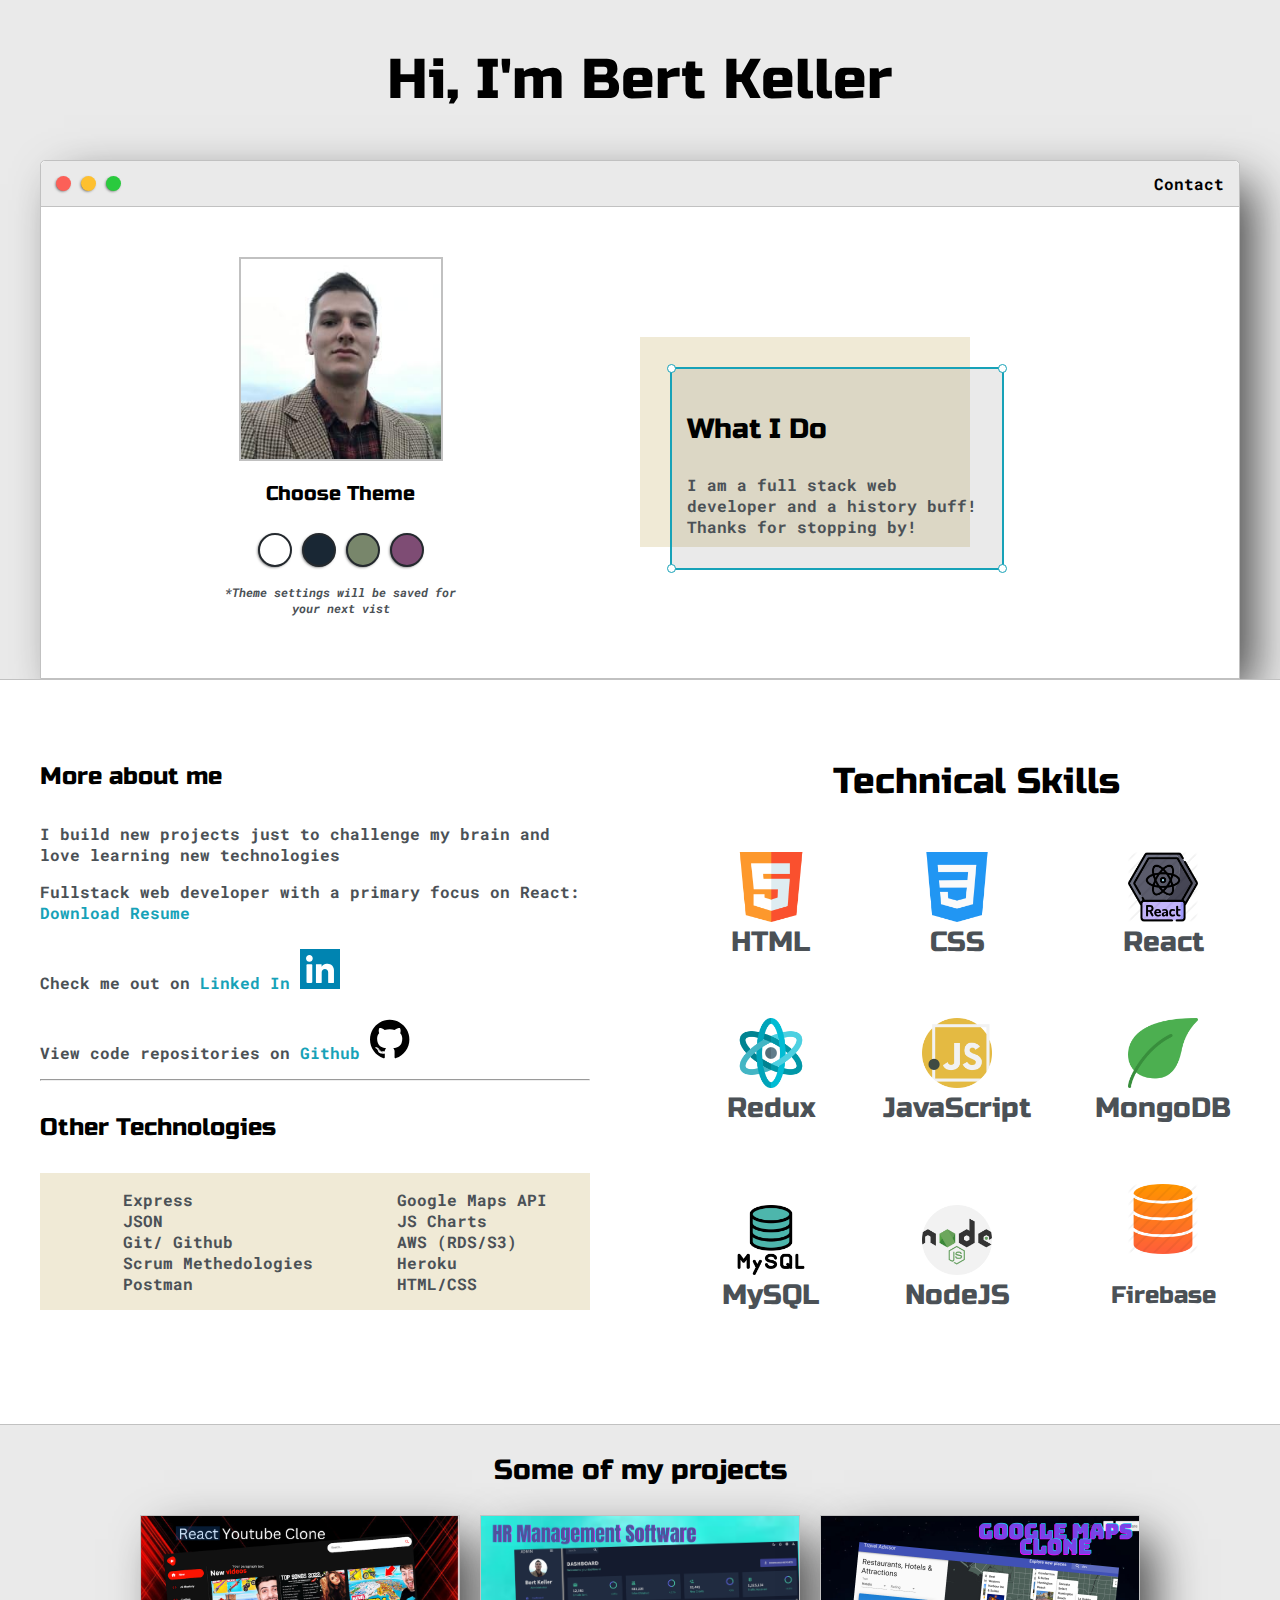
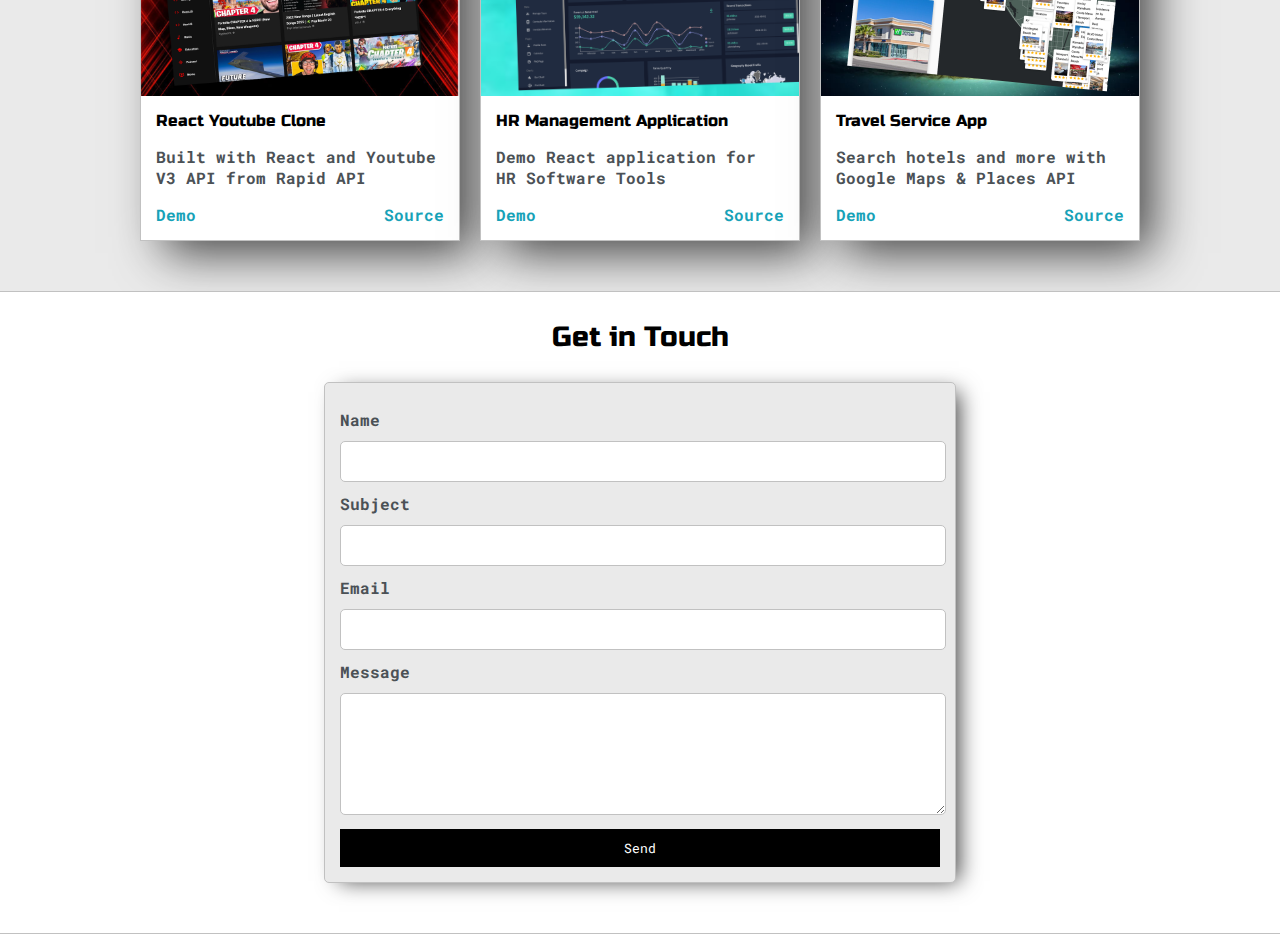
<file: index.html>
<!DOCTYPE html>
<html lang="en">
  <head>
    <meta charset="UTF-8" />
    <meta http-equiv="X-UA-Compatible" content="IE=edge" />
    <meta name="viewport" content="width=device-width, initial-scale=1.0" />
    <title>Bert Keller</title>

    <link rel="preconnect" href="https://fonts.googleapis.com" />
    <link rel="preconnect" href="https://fonts.gstatic.com" crossorigin />
    <link
      href="https://fonts.googleapis.com/css2?family=Russo+One&family=Source+Sans+Pro:ital,wght@1,200&display=swap"
      rel="stylesheet"
    />
    <link
      href="https://fonts.googleapis.com/css2?family=Roboto+Mono:wght@500&family=Russo+One&family=Source+Sans+Pro:ital,wght@1,200&display=swap"
      rel="stylesheet"
    />

    <link rel="stylesheet" type="text/css" href="./default.css" />
    <link rel="stylesheet" href="./styles.css" />
    <link id="theme-style" rel="stylesheet" type="text/css" href="" />
  </head>
  <body>
    <section class="s1">
      <div class="main-container">
        <div class="greeting-wrapper">
          <h1>Hi, I'm Bert Keller</h1>
        </div>

        <div class="intro-wrapper">
          <div class="nav-wrapper">
            <div class="dots-wrapper">
              <div id="dot-1" class="browser-dot"></div>
              <div id="dot-2" class="browser-dot"></div>
              <div id="dot-3" class="browser-dot"></div>
            </div>
            <ul id="navigation">
              <li><a href="#contact-me">Contact</a></li>
            </ul>
          </div>

          <div class="left-column">
            <img id="profile_pic" src="./images/me.jpeg" alt="my pic" />
            <h5 style="text-align: center; line-height: 0">Choose Theme</h5>

            <div id="theme-options-wrapper">
              <div data-mode="light" id="light-mode" class="theme-dot"></div>
              <div data-mode="blue" id="blue-mode" class="theme-dot"></div>
              <div data-mode="green" id="green-mode" class="theme-dot"></div>
              <div data-mode="purple" id="purple-mode" class="theme-dot"></div>
            </div>

            <p id="settings-note">
              *Theme settings will be saved for<br />your next vist
            </p>
          </div>

          <div class="right-column">
            <div id="preview-shadow">
              <div id="preview">
                <div id="corner-tl" class="corner"></div>
                <div id="corner-tr" class="corner"></div>

                <h3>What I Do</h3>
                <p>
                  I am a full stack web developer and a history buff! Thanks for
                  stopping by!
                </p>
                <div id="corner-br" class="corner"></div>
                <div id="corner-bl" class="corner"></div>
              </div>
            </div>
          </div>
        </div>
      </div>
    </section>

    <section class="s2">
      <div class="main-container">
        <div class="about-wrapper">
          <div class="about-me">
            <h4>More about me</h4>

            <p>
              I build new projects just to challenge my brain and love learning
              new technologies
            </p>

            <p>
              Fullstack web developer with a primary focus on React:
              <a target="_blank" href="./images/keller_resume.pdf"
                >Download Resume
              </a>
            </p>

            <p>
              Check me out on
              <a target="_blank" href="https://www.linkedin.com/in/bert-keller/"
                >Linked In
              </a>

              <img
                src="images/icons/linked.svg"
                style="height: 40px; margin-top: 10px"
                alt=""
              />
            </p>

            <p>
              View code repositories on

              <a target="_blank" href="https://github.com/bertwinkeller"
                >Github
              </a>
              <img
                src="images/icons/github.svg"
                style="height: 40px; margin-top: 10px"
                alt=""
              />
            </p>

            <hr />

            <h4>Other Technologies</h4>

            <div id="skills">
              <ul>
                <li>Express</li>
                <li>JSON</li>
                <li>Git/ Github</li>
                <li>Scrum Methedologies</li>
                <li>Postman</li>
              </ul>

              <ul>
                <li>Google Maps API</li>
                <li>JS Charts</li>
                <li>AWS (RDS/S3)</li>
                <li>Heroku</li>
                <li>HTML/CSS</li>
              </ul>
            </div>
          </div>

          <div class="social-links">
            <div class="container">
              <div class="row">
                <div class="col-md-12 text-center">
                  <h2 class="techText titleFont">Technical Skills</h2>

                  <div class="skills-container">
                    <div class="skill-box">
                      <div class="skill-title">
                        <div class="img">
                          <img
                            id="html-id"
                            class="skill-icon"
                            src="images/icons/html5.png"
                            alt="HTML"
                          />
                        </div>
                        <h3 class="skill-text">HTML</h3>
                      </div>
                    </div>

                    <div class="skill-box">
                      <div class="skill-title">
                        <div class="img">
                          <img
                            class="skill-icon"
                            src="images/icons/css.png"
                            alt="CSS"
                          />
                        </div>
                        <h3 class="skill-text">CSS</h3>
                      </div>
                    </div>

                    <div class="skill-box">
                      <div class="skill-title">
                        <div class="img">
                          <img
                            class="skill-icon"
                            src="images/icons/redux.png"
                            alt="React"
                          />
                        </div>
                        <h3 class="skill-text">React</h3>
                      </div>
                    </div>

                    <div class="skill-box">
                      <div class="skill-title">
                        <div class="img">
                          <img
                            class="skill-icon"
                            src="images/icons/redux2.png"
                            alt="Redux"
                          />
                        </div>
                        <h3 class="skill-text">Redux</h3>
                      </div>
                    </div>

                    <div class="skill-box">
                      <div class="skill-title">
                        <div class="img">
                          <img
                            class="skill-icon"
                            src="images/icons/javascript.png"
                            alt="Javascript"
                          />
                        </div>
                        <h3 class="skill-text">JavaScript</h3>
                      </div>
                    </div>

                    <div class="skill-box">
                      <div class="skill-title">
                        <div class="img">
                          <img
                            class="skill-icon"
                            src="images/icons/leaf.png"
                            alt="MongoDB"
                          />
                        </div>
                        <h3 class="skill-text">MongoDB</h3>
                      </div>
                    </div>

                    <div class="skill-box">
                      <div class="skill-title">
                        <div class="img">
                          <img
                            class="skill-icon"
                            src="images/icons/sql.png"
                            alt="MySQL"
                          />
                        </div>
                        <h3 class="skill-text">MySQL</h3>
                      </div>
                    </div>

                    <div class="skill-box">
                      <div class="skill-title">
                        <div class="img">
                          <img
                            class="skill-icon"
                            src="images/icons/nodejs.png"
                            alt="Node"
                          />
                        </div>
                        <h3 class="skill-text">NodeJS</h3>
                      </div>
                    </div>

                    <div class="skill-box">
                      <div class="skill-title">
                        <div class="img">
                          <img
                            class="skill-icon"
                            src="images/icons/firebase.png"
                            alt="Firebase"
                          />
                        </div>
                        <h4 class="skill-text">Firebase</h4>
                      </div>
                    </div>
                  </div>
                </div>
              </div>
            </div>
          </div>
        </div>
      </div>
    </section>

    <section class="s1">
      <div class="main-container">
        <h3 style="text-align: center">Some of my projects</h3>

        <div class="post-wrapper">
          <div>
            <div class="post">
              <img class="thumbnail" src="images/utube.png" alt="img" />
              <div class="post-preview">
                <h6 class="post-title">React Youtube Clone</h6>
                <p class="post-intro">
                  Built with React and Youtube V3 API from Rapid API
                </p>

                <div class="site-links">
                  <a href="https://bk-utube-clone.netlify.app/">Demo</a>
                  <a href="https://github.com/bertwinkeller/utube">Source</a>
                </div>
              </div>
            </div>
          </div>

          <div>
            <div class="post">
              <img class="thumbnail" src="images/dash.png" alt="img" />
              <div class="post-preview">
                <h6 class="post-title">HR Management Application</h6>
                <p class="post-intro">
                  Demo React application for HR Software Tools
                </p>
                <div class="site-links">
                  <a href="https://marvelous-banoffee-53b409.netlify.app">Demo</a>
                  <a href="https://github.com/bertwinkeller/dashboard">Source</a>
                </div>
              </div>
            </div>
          </div>

          <div>
            <div class="post">
              <img class="thumbnail" src="images/gmaps.png" alt="img" />
              <div class="post-preview">
                <h6 class="post-title">Travel Service App</h6>
                <p class="post-intro">
                  Search hotels and more with Google Maps & Places API
                </p>

                <div class="site-links">
                  <a href="https://berts-travel-app.netlify.app/">Demo</a>
                  <a href="https://github.com/bertwinkeller/travel">Source</a>
                </div>
              </div>
            </div>
          </div>
        </div>
      </div>
    </section>

    <section id="contact-me" class="s2">
      <div class="main-container">
        <h3 style="text-align: center">Get in Touch</h3>

        <form
          id="contact-form"
          target="_blank"
          action="https://formsubmit.co/bertwinkeller@gmail.com"
          method="POST"
        >
          <label>Name</label>
          <input class="input-field" type="text" name="name" />

          <label>Subject</label>
          <input class="input-field" type="text" name="subject" />

          <label>Email</label>
          <input class="input-field" type="text" name="email" />

          <label>Message</label>
          <textarea class="input-field" name="message"></textarea>

          <input id="submit-btn" type="submit" value="Send" />
        </form>
      </div>
    </section>

    <script type="text/javascript" src="script.js"></script>
  </body>
</html>
</file>
<file: default.css>
:root {
  --mainColor: #eaeaea;
  --secondaryColor: #fff;

  --borderColor: #c1c1c1;

  --mainText: black;
  --secondaryText: #4b5156;

  --themeDotBorder: #24292e;

  --previewBg: rgba(77, 76, 74, 0.117);
  --previewShadow: #f0ead6;

  --buttonColor: black;
}

html,
body {
  padding: 0;
  margin: 0;
  font-family: "Roboto Mono", monospace;
  font-weight: bold;
  scroll-behavior: smooth;
}

body *{
  transition: .6s; 
}

h1,
h2,
h3,
h4,
h5,
h6,
strong {
  color: var(--mainText);
  font-family: "Russo One", sans-serif;
  font-weight: 500;
}

.skill-text{

  color: var(--secondaryText) !important;
  font-family: "Russo One", sans-serif;
  font-weight: 500;

}

p,
li,
span,
label,
input,
textarea {
  color: var(--secondaryText);
  font-family: "Roboto Mono", monospace;
}

a {
  text-decoration: none;
  color: #17a2b8;
}

ul {
  list-style: none;
}

h1 {
  font-size: 56px;
}
h2 {
  font-size: 36px;
}
h3 {
  font-size: 28px;
}
h4 {
  font-size: 24px;
}
h5 {
  font-size: 20px;
}
h6 {
  font-size: 16px;
}

.s1 {
  background-color: var(--mainColor);
  border-bottom: 1px solid var(--borderColor);
  overflow: auto;
}
.s2 {
  background-color: var(--secondaryColor);
  border-bottom: 1px solid var(--borderColor);
  overflow: auto;
}

.main-container {
  width: 1200px;
  margin: 0 auto;
}

.greeting-wrapper {
  display: grid;
  justify-content: center;
  align-content: center;
  min-height: 10em;
}

.intro-wrapper {
  background-color: var(--secondaryColor);
  border: 1px solid var(--borderColor);
  border-radius: 5px 5px 0 0;

  -webkit-box-shadow: 18px 18px 46px -6px rgba(0, 0, 0, 0.72);
  -moz-box-shadow: 18px 18px 46px -6px rgba(0, 0, 0, 0.72);
  box-shadow: 18px 18px 46px -6px rgba(0, 0, 0, 0.72);

  display: grid;
  grid-template-columns: 1fr 1fr;
  grid-template-areas:
    "nav-wrapper nav-wrapper"
    "left-column right-column";
}

.nav-wrapper {
  grid-area: nav-wrapper;
  border-bottom: 1px solid var(--borderColor);
  display: flex;
  justify-content: space-between;
  align-items: center;
  background-color: var(--mainColor);
  border-radius: 5px 5px 0 0;
}

#navigation a{
	color:var(--mainText);
}


#navigation {
  margin: 0;
  padding: 10px;
}

#navigation li {
  margin-right: 5px;
  margin-left: 5px;
  display: inline-block;
}

.dots-wrapper {
  display: flex;
  padding: 10px;
}
 
#dot-1 {
  background-color: #fc6058;
}

#dot-2 {
  background-color: #fec02f;
}

#dot-3 {
  background-color: #2aca3e;
}
.browser-dot {
  background-color: black;
  height: 15px;
  width: 15px;
  border-radius: 50%;
  margin: 5px;

  -webkit-box-shadow: -1px 1px 3px -1px rgba(0, 0, 0, 0.75);
  -moz-box-shadow: -1px 1px 3px -1px rgba(0, 0, 0, 0.75);
  box-shadow: -1px 1px 3px -1px rgba(0, 0, 0, 0.75);
}

.left-column {
  grid-area: left-column;
  padding-top: 50px;
  padding-bottom: 50px;
}

.site-links{
  display: flex;
  justify-content: space-between;
}

#profile_pic {
  display: block;
  margin: 0 auto;

  height: 200px;
  width: 200px;
  object-fit: cover;
  border: 2px solid var(--borderColor);
}

#theme-options-wrapper {
  display: flex;
  justify-content: center;
}

.theme-dot {
  height: 30px;
  width: 30px;
  border-radius: 50%;
  background-color: black;

  margin: 5px;
  border: 2px solid var(--themeDotBorder);

  -webkit-box-shadow: -1px 1px 3px -1px rgba(0, 0, 0, 0.75);
  -moz-box-shadow: -1px 1px 3px -1px rgba(0, 0, 0, 0.75);
  box-shadow: -1px 1px 3px -1px rgba(0, 0, 0, 0.75);

  cursor: pointer;
}

.theme-dot:hover {
  border-width: 5px;
}

#light-mode {
  background-color: #fff;
}

#blue-mode {
  background-color: #192734;
}

#green-mode {
  background-color: #78866b;
}

#purple-mode {
  background-color: #7e4c74;
}

#settings-note {
  font-size: 12px;
  font-style: italic;
  text-align: center;
}

.right-column {
  grid-area: right-column;

  display: grid;
  align-content: center;

  padding-top: 50px;
  padding-bottom: 50px;
}

#preview-shadow {
  background-color: var(--previewShadow);
  width: 300px;
  height: 180px;
  padding-left: 30px;
  padding-top: 30px;
}

#preview {
  width: 300px;
  border: 2px solid #17a2b8;
  background-color: var(--previewBg);
  padding: 15px;
  position: relative;
}

.corner {
  width: 7px;
  height: 7px;
  border-radius: 50%;
  border: 1.5px solid #17a2b8;
  background-color: #fff;
  position: absolute;
}

#corner-tl {
  top: -5px;
  left: -5px;
}

#corner-tr {
  top: -5px;
  right: -5px;
}

#corner-br {
  bottom: -5px;
  right: -5px;
}

#corner-bl {
  bottom: -5px;
  left: -5px;
}

.about-wrapper {
  display: grid;
  grid-template-columns: repeat(auto-fit, minmax(320px, 1fr));
  padding-bottom: 50px;
  padding-top: 50px;
  gap: 100px;
}

#skills {
  display: flex;
  justify-content: space-evenly;
  background-color: var(--previewShadow);
}

.social-links {
  display: grid;
  align-content: center;
  text-align: center;
}

#social_img {
  width: 100%;
}
.post-wrapper {
  display: grid;
  grid-template-columns: repeat(auto-fit, 320px);
  gap: 20px;
  justify-content: center;
  padding-bottom: 50px;
}

.post {
  border: 1px solid var(--borderColor);

  -webkit-box-shadow: 18px 18px 46px -6px rgba(0, 0, 0, 0.72);
  -moz-box-shadow: 18px 18px 46px -6px rgba(0, 0, 0, 0.72);
  box-shadow: 18px 18px 46px -6px rgba(0, 0, 0, 0.72);
}

.thumbnail {
  display: block;
  width: 100%;
  height: 180px;
  object-fit: cover;
}

.post-preview {
  background-color: #fff;
  padding: 15px;
}

.post-title {
  color: black;
  margin: 0;
}

.post-intro {
  color: #4b5156;
  font-size: 16px;
}

#contact-form {
  display: block;
  max-width: 600px;
  margin: 0 auto;
  border: 1px solid var(--borderColor);
  padding: 15px;
  border-radius: 5px;
  background-color: var(--mainColor);
  margin-bottom: 50px;
  -webkit-box-shadow: 9px 4px 21px -6px rgba(0,0,0,0.75);
-moz-box-shadow: 9px 4px 21px -6px rgba(0,0,0,0.75);
box-shadow: 9px 4px 21px -6px rgba(0,0,0,0.75);
}

#contact-form label {
  line-height: 2.7em;
}

#contact-form textarea {
  min-height: 100px;
  font-size: 14px;
}

.input-field {
  width: 100%;
  padding-top: 10px;
  padding-bottom: 10px;
  background-color: var(--secondaryColor);
  border-radius: 5px;
  border: 1px solid var(--borderColor);
  font-size: 14px;
}

#submit-btn {
  margin-top: 10px;
  width: 100%;
  padding-top: 10px;
  padding-bottom: 10px;
  color: #fff;
  background-color: var(--buttonColor);
  border: none;
}

@media screen and (max-width: 1200px) {
  .main-container {
    width: 95%;
  }
}

@media screen and (max-width: 800px) {
  .intro-wrapper {
    grid-template-columns: 1fr;
    grid-template-areas:
      "nav-wrapper"
      "left-column"
      "right-column";
  }

  .right-column {
    justify-content: center;
  }
}
</file>
<file: styles.css>
/* .techText{
    color: #D6CBC1;
} */

.titleFont{
    font-size: 36px;
}



/* .skill-text{
    color: #D6CBC1 !important; 
    margin-top: 10px;
    font-size: 26px;
} */

.skills-container{
    
    display: grid;
    grid-template-columns: repeat(3, .4fr);
    justify-content: center;
    align-items: center;
    text-align: center;
    grid-gap: .01rem;
    /* padding: .1rem 20px; */
    font-size: 1rem;
}


.skill-box{
    padding: 1rem;
    color: #ddd;
    cursor: pointer;
}  

.skill-box:hover > .skill-title:after, .skill-box:hover > .skill-title:before{
    width: 35px;
}

.skill-box:hover .img{
    transform: translateY(-10px);
}

.skill-title{
    display: flex;
    flex-direction: column; 
    align-items: center;
    padding: 0.5rem;
    margin-bottom: 0.5rem;
    position: relative;
}

.skill-title:after{
    content: '';
    position: absolute;
    bottom: 0;
    right: 50%;
    width: 0;
    height: 4px;
    border-radius: 2px 0 0 2px;
    background: #92D5E6;
    transition: .5s;
}

.skill-title:before{
    content: '';
    position: absolute;
    bottom: 0;
    left: 50%;
    width: 0;
    height: 4px;
    border-radius: 0 2px 2px 0;
    background: #92D5E6;
    transition: .5s;

}



.img{
    width: 60px;
    height: 60px;
    position: relative;
    background-color: #fff;
    border-radius: 50px;
    display: flex;
    justify-content: center;
    align-items: center;
    transition: .5s;

}
.skill-title h3{
    color: #fff;
    margin: 0.5rem;
}



.skill-title h3{
    color: #fff;
    margin-top: 0.5rem;
    
}

.skill-icon{
    width: 70px;
    z-index: 3;
}
  
@media screen and (max-width: 990px){
    .skills-container{
        grid-template-columns: repeat(2,1fr);
        padding: 2rem 50px;
    }
}

@media screen and (max-width: 650px){
    .skills-container{
        grid-template-columns: 1fr;
        
    }
} 

/* .img::after{
    content: '';
    position: absolute;
    top: 0;
    left: 0;
    width: 50%;
    height: 110px;
    background: rgba(100, 100, 100, 0.5);
    border-radius: 50px 0 0 50px;

} */
</file>
